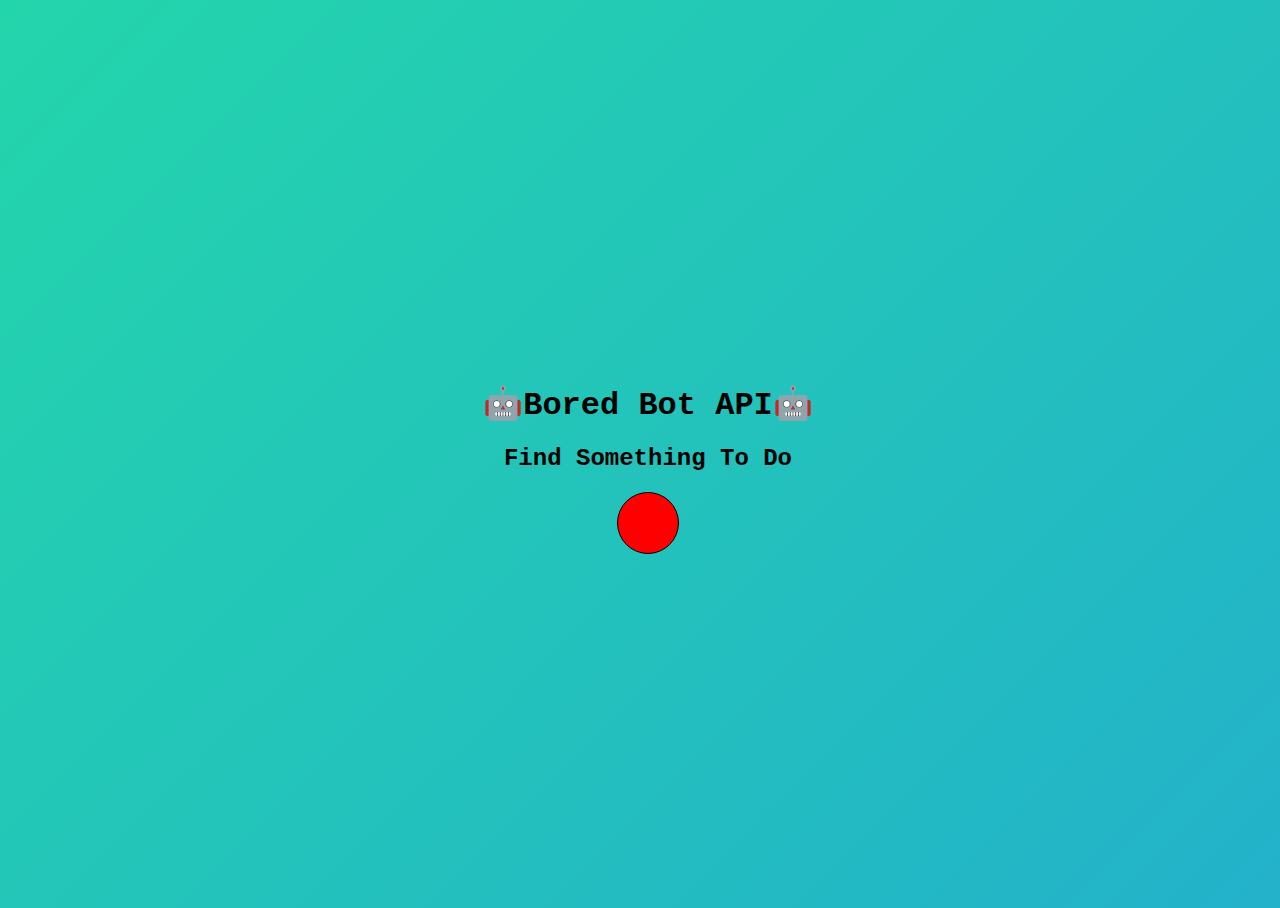
<file: Bored Bot/Index.HTML>
<!DOCTYPE html>
<html lang="en">
<head>
    <link rel="stylesheet" href="styles.css">
    <meta charset="UTF-8">
    <meta http-equiv="X-UA-Compatible" content="IE=edge">
    <meta name="viewport" content="width=device-width, initial-scale=1.0">
    <title>Document</title>
</head>
<body>

    <div>
        <h1 id="top-text">🤖Bored Bot API🤖</h1>
        <h2 id="boredApi">Find Something To Do</h2>
    </div>
    <button id="Bored-Button"></button>
    <script src="Index.js"></script>
</body>
</html>
</file>
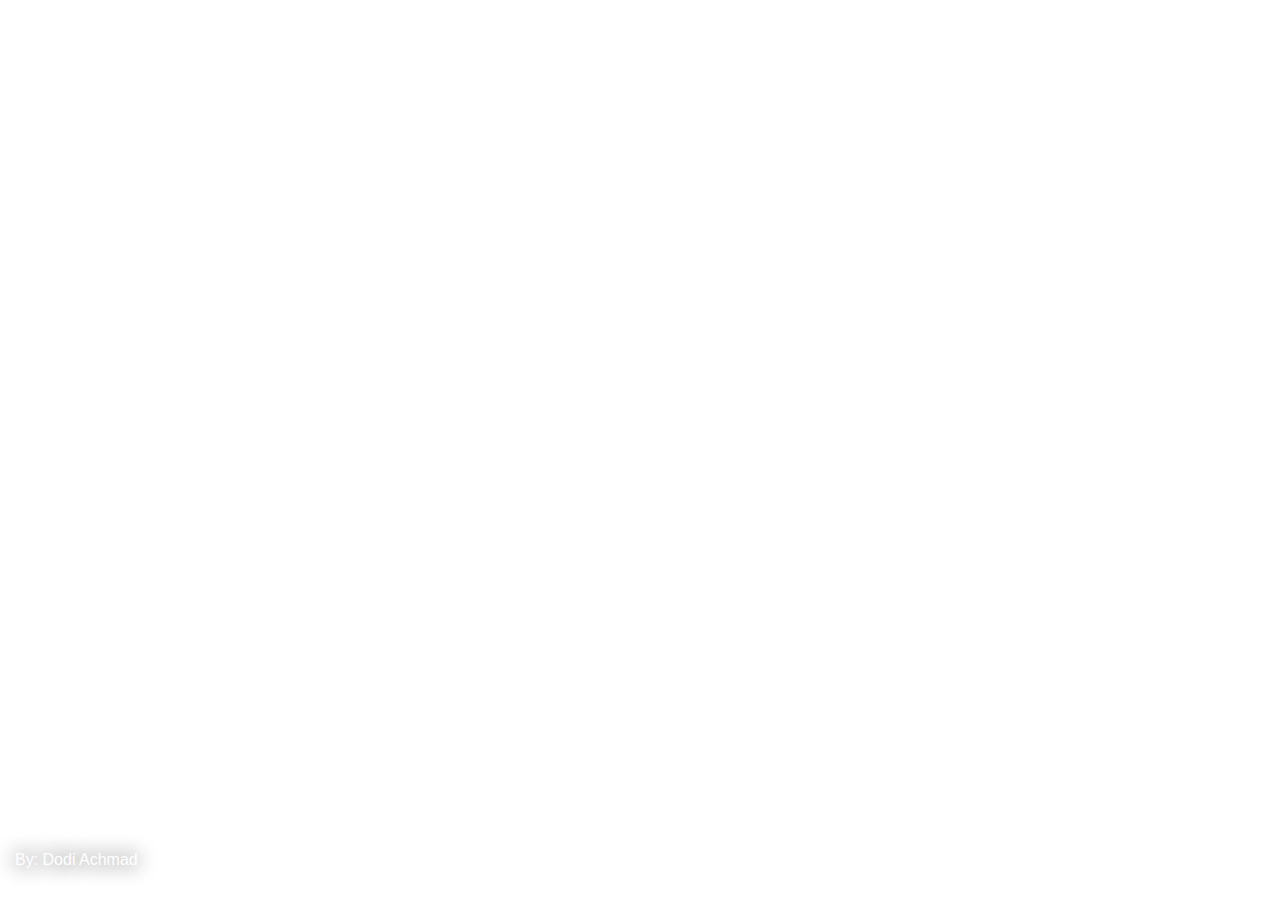
<file: Dashboard - Chrome/index.html>
<html>
    <head>
        <meta charset="UTF-8" />
        <link rel="stylesheet" href="index.css">
        <title>Personal Dashboard</title>
    </head>
    <body>
        <main>    
            <div class="top">
                <div id="crypto">
                    <div id="crypto-top"></div>
                </div>
                <div id="weather"></div>
            </div>
            
            <h1 id="time" class="time"></h1>
            <p id="author"></p>
        </main>
        <script src="index.js"></script>
    </body>
</html>
</file>
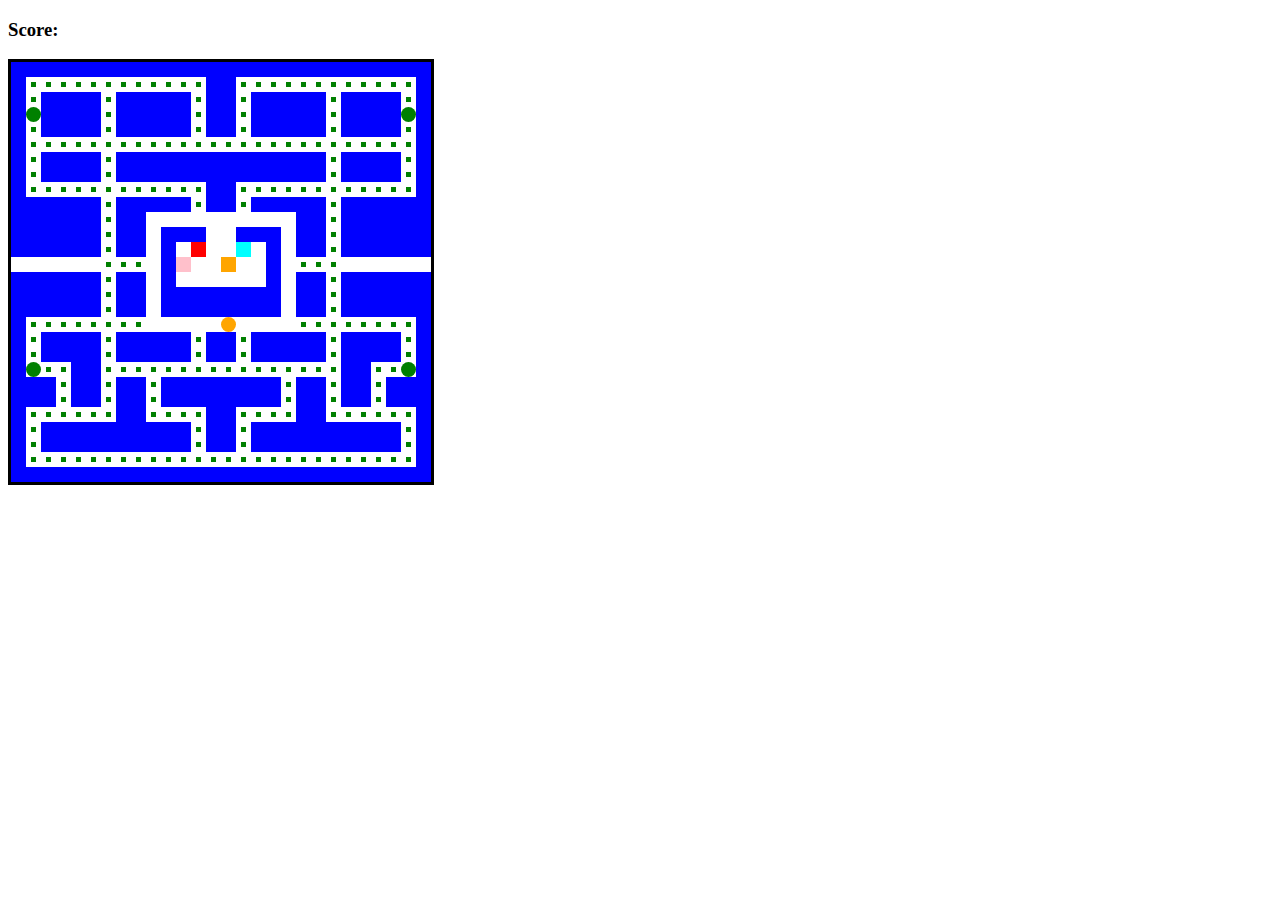
<file: PacMan/index.html>
<!DOCTYPE html>
<html>
    <head>
        <link rel="stylesheet" href="styles.css">
    </head>
    <body>
        <h3>Score:<span id="score"></span></h3>
        <div class="grid"></div>
        <script src="index.js"></script>
    </body>
</html>
</file>
<file: Bored Bot/styles.css>
html, body {
    width: 100%;
    height:100%;
  }
  
  body {
      background: linear-gradient(-45deg, #ee7752, #e73c7e, #23a6d5, #23d5ab);
      background-size: 400% 400%;
      animation: gradient 5s ease infinite;
      display: flex;
      flex-direction: column;
      align-items: center;
      justify-content: center;
      font-family: 'Courier New', Courier, monospace;
  }
  
  @keyframes gradient {
      0% {
          background-position: 0% 50%;
      }
      50% {
          background-position: 100% 50%;
      }
      100% {
          background-position: 0% 50%;
      }
  }

#boredApi {
    display: flex;
    justify-content: center;
}

#top-text{
    display: flex;
    justify-content: center;;
}

#Bored-Button {
    border-radius: 50%;
    padding: 30px;
    border: 1px black solid;
    background-color: red;
}

#Bored-Button:hover {
    background-color: black;
    cursor: pointer;
    border: 1px red solid;
}
</file>
<file: Dashboard - Chrome/index.css>
* {
    box-sizing: border-box;
}    

body {
    margin: 0;
    background: no-repeat center center fixed; 
    -webkit-background-size: cover;
    -moz-background-size: cover;
    -o-background-size: cover;
    background-size: cover;
    color: white;
    font-family: Arial, Helvetica, sans-serif;
    text-shadow: 0px 0px 20px #242424;
}

main {
    padding: 15px;
    height: 100vh;
    display: flex;
    flex-direction: column;
    justify-content: space-between;
}

div.top {
    display: flex;
    justify-content: space-between;
}

h1.time {
    text-align: center;
    font-size: 5rem;
}

div#crypto {
    font-size: 1.3rem;
}

div#crypto > p {
    margin: 0;
}

div#crypto-top {
    display: flex;
    align-items: center;
    margin-bottom: 5px;
}

div#crypto-top > span {
    margin-left: 10px;
}

div#weather {
    display: flex;
    align-items: center;
    flex-wrap: wrap;
    justify-content: flex-end;
    align-self: flex-start;
    margin-top: -20px;
}

div#weather > img {
    width: 70px;
}

p.weather-city {
    width: 100%;
    text-align: right;
    margin: 0;
    margin-top: -10px;
    font-size: 1.2rem;
}

p.weather-temp {
    margin: 0;
    font-size: 1.7rem;
    margin-left: -10px;
}

p#author {
    font-size: 1rem;
}
</file>
<file: PacMan/styles.css>
html, body {
    margin: 10;
    padding: 10;
}

.grid {
    display: flex;
    flex-wrap: wrap;
    width: 420px;
    height: 420px;
    border: solid black;
}

.grid div {
    width: 15px;
    height: 15px;   
}

.pac-dot {
    background-color: green;
    border: 5px solid white;
    box-sizing: border-box;
}

.wall {
    background-color: blue;
}

.power-pellet {
    background-color: green;
    border-radius: 7.5px;
}

.pacman {
    background-color: orange;
    border-radius: 7.5px;
    border: none;
}

.blinky {
    background-color: red;
    border: none;
}

.pinky {
    background-color: pink;
    border: none;
}

.inky {
    background-color: aqua;
    border: none;
}

.clyde {
    background-color: orange;
    border: none;
}

.scared-ghost {
    background-color: aquamarine;
    border: none;
}
</file>
